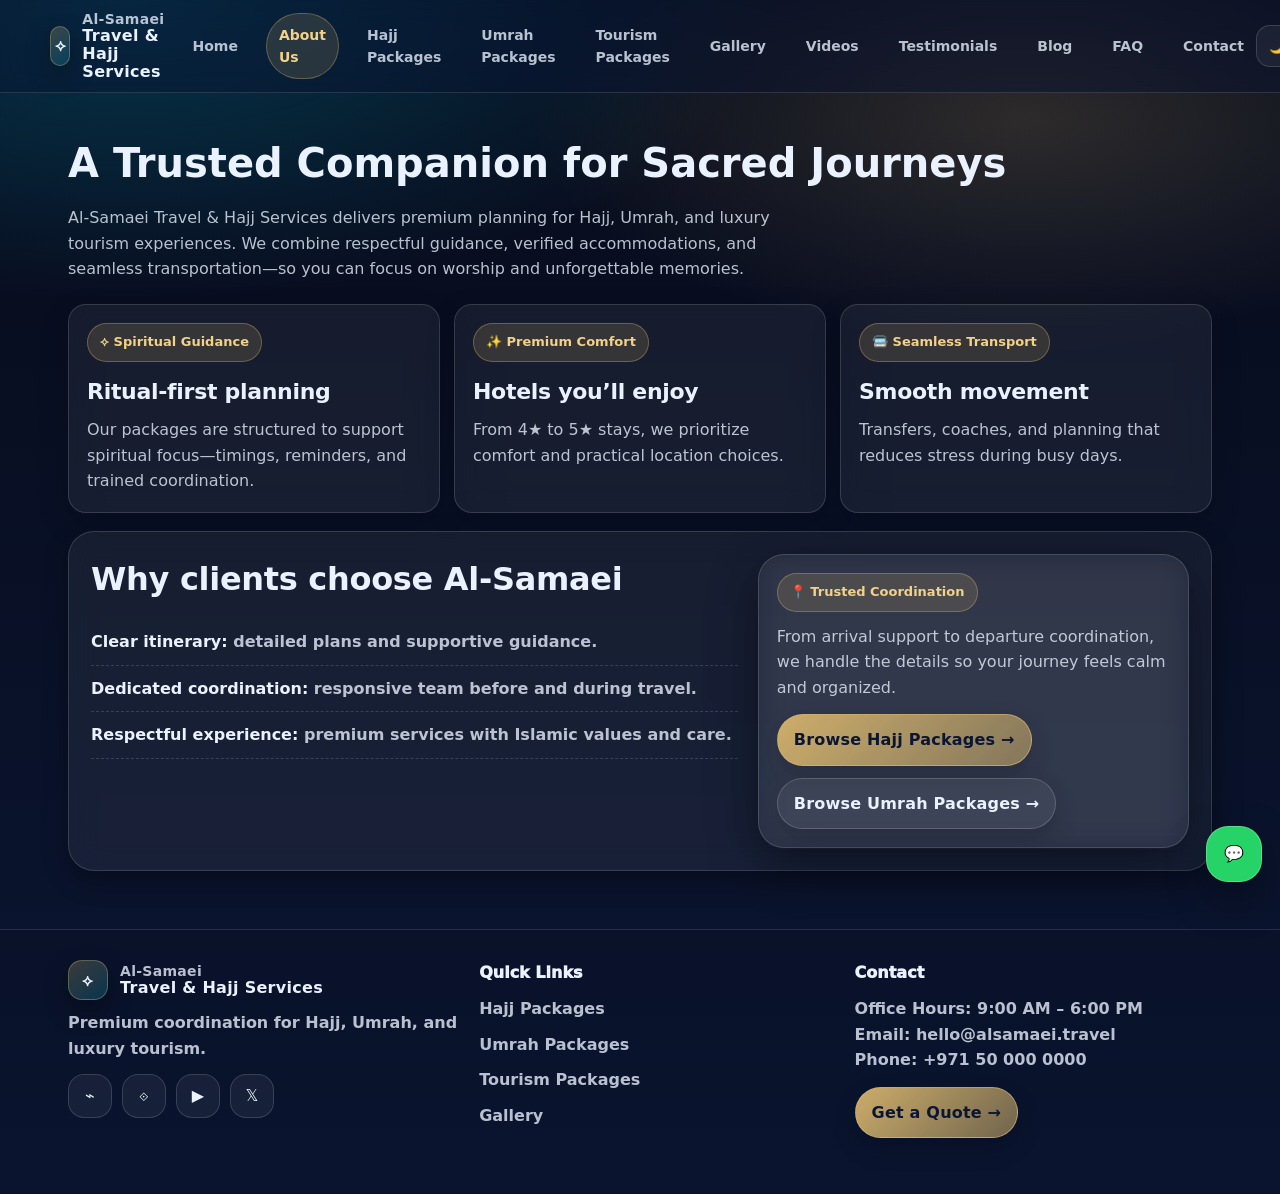
<file: about.html>
<!DOCTYPE html>
<html lang="en">
<head>
  <meta charset="UTF-8">
  <meta name="viewport" content="width=device-width, initial-scale=1.0">
  <title>About Us | Al-Samaei Travel & Hajj Services</title>
  <meta name="description" content="Learn about Al-Samaei Travel & Hajj Services—trusted coordination for Hajj, Umrah, and premium tourism." />
  <link rel="stylesheet" href="style.css">
</head>
<body>
  <div id="loading" aria-label="Loading">
    <div>
      <div class="spinner" aria-hidden="true"></div>
      <div class="loading-text">Preparing Your Experience…</div>
    </div>
  </div>

  <header class="topbar">
    <div class="container nav-inner">
      <a class="brand" href="index.html" aria-label="Al-Samaei Travel & Hajj Services">
        <span class="mark" aria-hidden="true">⟡</span>
        <span class="name">
          <span>Al-Samaei</span>
          <span>Travel & Hajj Services</span>
        </span>
      </a>

      <nav class="nav-links" aria-label="Primary">
        <a href="index.html">Home</a>
        <a href="about.html">About Us</a>
        <a href="hajj.html">Hajj Packages</a>
        <a href="umrah.html">Umrah Packages</a>
        <a href="tourism.html">Tourism Packages</a>
        <a href="gallery.html">Gallery</a>
        <a href="videos.html">Videos</a>
        <a href="testimonials.html">Testimonials</a>
        <a href="blog.html">Blog</a>
        <a href="faq.html">FAQ</a>
        <a href="contact.html">Contact</a>
      </nav>

      <div class="nav-actions">
        <button class="icon-btn" id="themeToggle" type="button" aria-label="Toggle dark/light">🌙</button>
        <button class="icon-btn hamburger" id="mobileToggle" type="button" aria-label="Open menu" aria-expanded="false">☰</button>
      </div>
    </div>

    <div class="container mobile-panel" id="mobilePanel">
      <a href="index.html">Home</a>
      <a href="about.html">About Us</a>
      <a href="hajj.html">Hajj Packages</a>
      <a href="umrah.html">Umrah Packages</a>
      <a href="tourism.html">Tourism Packages</a>
      <a href="gallery.html">Gallery</a>
      <a href="videos.html">Videos</a>
      <a href="testimonials.html">Testimonials</a>
      <a href="blog.html">Blog</a>
      <a href="faq.html">FAQ</a>
      <a href="contact.html">Contact</a>
    </div>
  </header>

  <main>
    <section class="section" style="padding-top:38px">
      <div class="container">
        <div class="reveal">
          <h1 style="margin:0 0 10px; font-size:40px">A Trusted Companion for Sacred Journeys</h1>
          <p class="sub" style="margin:0 0 22px">
            Al-Samaei Travel & Hajj Services delivers premium planning for Hajj, Umrah, and luxury tourism experiences. We combine respectful guidance, verified accommodations, and seamless transportation—so you can focus on worship and unforgettable memories.
          </p>
        </div>

        <div class="cards" style="margin-top:18px">
          <div class="panel card" style="grid-column: span 4; padding:18px" >
            <div class="badge">⟡ Spiritual Guidance</div>
            <h2 style="font-size:22px; margin:12px 0 8px">Ritual-first planning</h2>
            <p class="sub" style="margin:0">Our packages are structured to support spiritual focus—timings, reminders, and trained coordination.</p>
          </div>
          <div class="panel card" style="grid-column: span 4; padding:18px" >
            <div class="badge">✨ Premium Comfort</div>
            <h2 style="font-size:22px; margin:12px 0 8px">Hotels you’ll enjoy</h2>
            <p class="sub" style="margin:0">From 4★ to 5★ stays, we prioritize comfort and practical location choices.</p>
          </div>
          <div class="panel card" style="grid-column: span 4; padding:18px" >
            <div class="badge">🚍 Seamless Transport</div>
            <h2 style="font-size:22px; margin:12px 0 8px">Smooth movement</h2>
            <p class="sub" style="margin:0">Transfers, coaches, and planning that reduces stress during busy days.</p>
          </div>
        </div>

        <div class="panel" style="padding:22px; margin-top:18px" >
          <div class="hero-grid" style="align-items:flex-start; gap:20px">
            <div>
              <h2 class="reveal" style="margin-top:0">Why clients choose Al-Samaei</h2>
              <ul class="bullets">
                <li><b>Clear itinerary:</b> detailed plans and supportive guidance.</li>
                <li><b>Dedicated coordination:</b> responsive team before and during travel.</li>
                <li><b>Respectful experience:</b> premium services with Islamic values and care.</li>
              </ul>
            </div>
            <div class="reveal">
              <div class="hero-card" style="padding:18px">
                <div style="display:flex; gap:12px; align-items:center">
                  <div class="badge">📍 Trusted Coordination</div>
                </div>
                <p class="sub" style="margin:12px 0 0">
                  From arrival support to departure coordination, we handle the details so your journey feels calm and organized.
                </p>
                <div style="display:flex; gap:12px; flex-wrap:wrap; margin-top:14px">
                  <a class="btn primary" href="hajj.html">Browse Hajj Packages →</a>
                  <a class="btn" href="umrah.html">Browse Umrah Packages →</a>
                </div>
              </div>
            </div>
          </div>
        </div>

      </div>
    </section>
  </main>

  <footer class="footer">
    <div class="container footer-grid">
      <div>
        <div class="brand" style="margin-bottom:10px">
          <span class="mark" aria-hidden="true">⟡</span>
          <span class="name">
            <span>Al-Samaei</span>
            <span>Travel & Hajj Services</span>
          </span>
        </div>
        <div class="small">Premium coordination for Hajj, Umrah, and luxury tourism.</div>
        <div class="social soc" style="margin-top:12px">
          <a href="#" aria-label="Instagram">⌁</a>
          <a href="#" aria-label="Facebook">⟐</a>
          <a href="#" aria-label="YouTube">▶</a>
          <a href="#" aria-label="X">𝕏</a>
        </div>
      </div>
      <div>
        <div style="font-weight:950">Quick Links</div>
        <div class="small" style="margin-top:10px; display:flex; flex-direction:column; gap:10px">
          <a href="hajj.html">Hajj Packages</a>
          <a href="umrah.html">Umrah Packages</a>
          <a href="tourism.html">Tourism Packages</a>
          <a href="gallery.html">Gallery</a>
        </div>
      </div>
      <div>
        <div style="font-weight:950">Contact</div>
        <div class="small" style="margin-top:10px">
          Office Hours: 9:00 AM – 6:00 PM
          <br>Email: hello@alsamaei.travel
          <br>Phone: +971 50 000 0000
        </div>
        <div style="margin-top:14px">
          <a class="btn primary" href="contact.html">Get a Quote →</a>
        </div>
      </div>
    </div>
  </footer>

  <div id="toTop"><button type="button" aria-label="Back to top">↑</button></div>
  <div class="whatsapp" aria-hidden="false">
    <a href="https://wa.me/971500000000" target="_blank" rel="noopener" aria-label="WhatsApp">💬</a>
  </div>
  <div id="toast" class="toast" role="status" aria-live="polite"></div>

  <script src="script.js"></script>
</body>
</html>
</file>
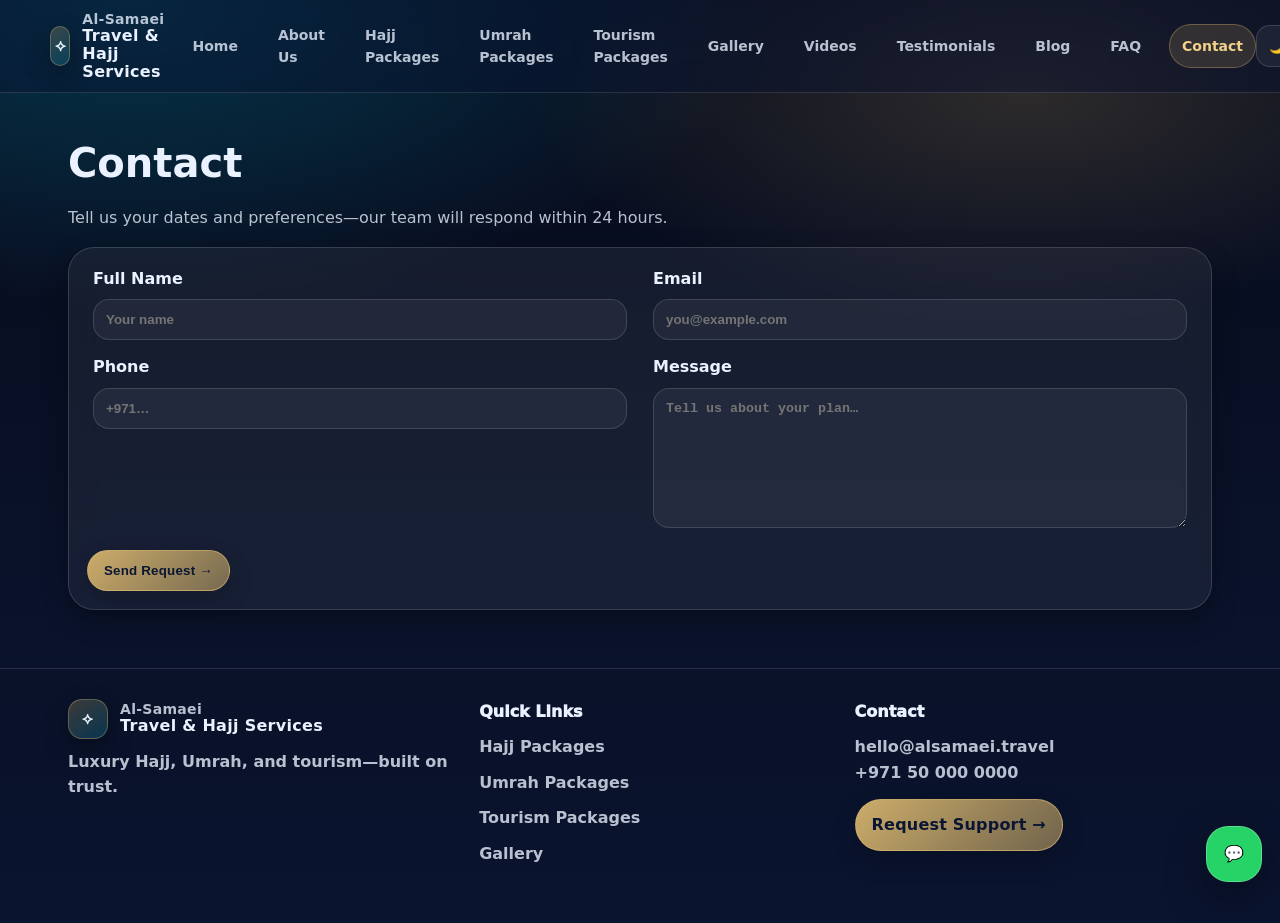
<file: contact.html>
<!DOCTYPE html>
<html lang="en">
<head>
  <meta charset="UTF-8">
  <meta name="viewport" content="width=device-width, initial-scale=1.0">
  <title>Contact | Al-Samaei Travel & Hajj Services</title>
  <meta name="description" content="Contact Al-Samaei Travel & Hajj Services for Hajj, Umrah, and luxury tourism coordination." />
  <link rel="stylesheet" href="style.css">
</head>
<body>
  <div id="loading" aria-label="Loading">
    <div>
      <div class="spinner" aria-hidden="true"></div>
      <div class="loading-text">Preparing Your Experience…</div>
    </div>
  </div>

  <header class="topbar">
    <div class="container nav-inner">
      <a class="brand" href="index.html">
        <span class="mark" aria-hidden="true">⟡</span>
        <span class="name">
          <span>Al-Samaei</span>
          <span>Travel & Hajj Services</span>
        </span>
      </a>

      <nav class="nav-links">
        <a href="index.html">Home</a>
        <a href="about.html">About Us</a>
        <a href="hajj.html">Hajj Packages</a>
        <a href="umrah.html">Umrah Packages</a>
        <a href="tourism.html">Tourism Packages</a>
        <a href="gallery.html">Gallery</a>
        <a href="videos.html">Videos</a>
        <a href="testimonials.html">Testimonials</a>
        <a href="blog.html">Blog</a>
        <a href="faq.html">FAQ</a>
        <a href="contact.html">Contact</a>
      </nav>

      <div class="nav-actions">
        <button class="icon-btn" id="themeToggle" type="button" aria-label="Toggle dark/light">🌙</button>
        <button class="icon-btn hamburger" id="mobileToggle" type="button" aria-label="Open menu" aria-expanded="false">☰</button>
      </div>
    </div>

    <div class="container mobile-panel" id="mobilePanel">
      <a href="index.html">Home</a>
      <a href="about.html">About Us</a>
      <a href="hajj.html">Hajj Packages</a>
      <a href="umrah.html">Umrah Packages</a>
      <a href="tourism.html">Tourism Packages</a>
      <a href="gallery.html">Gallery</a>
      <a href="videos.html">Videos</a>
      <a href="testimonials.html">Testimonials</a>
      <a href="blog.html">Blog</a>
      <a href="faq.html">FAQ</a>
      <a href="contact.html">Contact</a>
    </div>
  </header>

  <main>
    <section class="section" style="padding-top:38px">
      <div class="container">
        <div class="reveal">
          <h1 style="margin:0 0 10px; font-size:40px">Contact</h1>
          <p class="sub" style="margin:0">Tell us your dates and preferences—our team will respond within 24 hours.</p>
        </div>

        <div class="panel" style="padding:18px; margin-top:16px">
          <form id="contactForm" novalidate>
            <div class="form-grid">
              <div class="fieldWrap" style="padding:0 6px">
                <label for="contactName">Full Name</label>
                <input id="contactName" name="name" type="text" placeholder="Your name" />
                <div class="error"></div>
              </div>

              <div class="fieldWrap" style="padding:0 6px">
                <label for="contactEmail">Email</label>
                <input id="contactEmail" name="email" type="email" placeholder="you@example.com" />
                <div class="error"></div>
              </div>

              <div class="fieldWrap" style="padding:0 6px">
                <label for="contactPhone">Phone</label>
                <input id="contactPhone" name="phone" type="tel" placeholder="+971…" />
                <div class="error"></div>
              </div>

              <div class="fieldWrap" style="padding:0 6px">
                <label for="contactMessage">Message</label>
                <textarea id="contactMessage" name="message" placeholder="Tell us about your plan…"></textarea>
                <div class="error"></div>
              </div>
            </div>

            <div style="margin-top:14px; display:flex; gap:12px; flex-wrap:wrap; align-items:center">
              <button class="btn primary" type="submit">Send Request →</button>
              <div id="contactStatus" style="color:var(--muted); font-weight:800"></div>
            </div>
          </form>
        </div>
      </div>
    </section>
  </main>

  <footer class="footer">
    <div class="container footer-grid">
      <div>
        <div class="brand" style="margin-bottom:10px">
          <span class="mark" aria-hidden="true">⟡</span>
          <span class="name">
            <span>Al-Samaei</span>
            <span>Travel & Hajj Services</span>
          </span>
        </div>
        <div class="small">Luxury Hajj, Umrah, and tourism—built on trust.</div>
      </div>
      <div>
        <div style="font-weight:950">Quick Links</div>
        <div class="small" style="margin-top:10px; display:flex; flex-direction:column; gap:10px">
          <a href="hajj.html">Hajj Packages</a>
          <a href="umrah.html">Umrah Packages</a>
          <a href="tourism.html">Tourism Packages</a>
          <a href="gallery.html">Gallery</a>
        </div>
      </div>
      <div>
        <div style="font-weight:950">Contact</div>
        <div class="small" style="margin-top:10px">
          hello@alsamaei.travel
          <br>+971 50 000 0000
        </div>
        <div style="margin-top:14px">
          <a class="btn primary" href="contact.html">Request Support →</a>
        </div>
      </div>
    </div>
  </footer>

  <div id="toTop"><button type="button" aria-label="Back to top">↑</button></div>
  <div class="whatsapp" aria-hidden="false">
    <a href="https://wa.me/971500000000" target="_blank" rel="noopener" aria-label="WhatsApp">💬</a>
  </div>
  <div id="toast" class="toast" role="status" aria-live="polite"></div>

  <script src="script.js"></script>
</body>
</html>
</file>
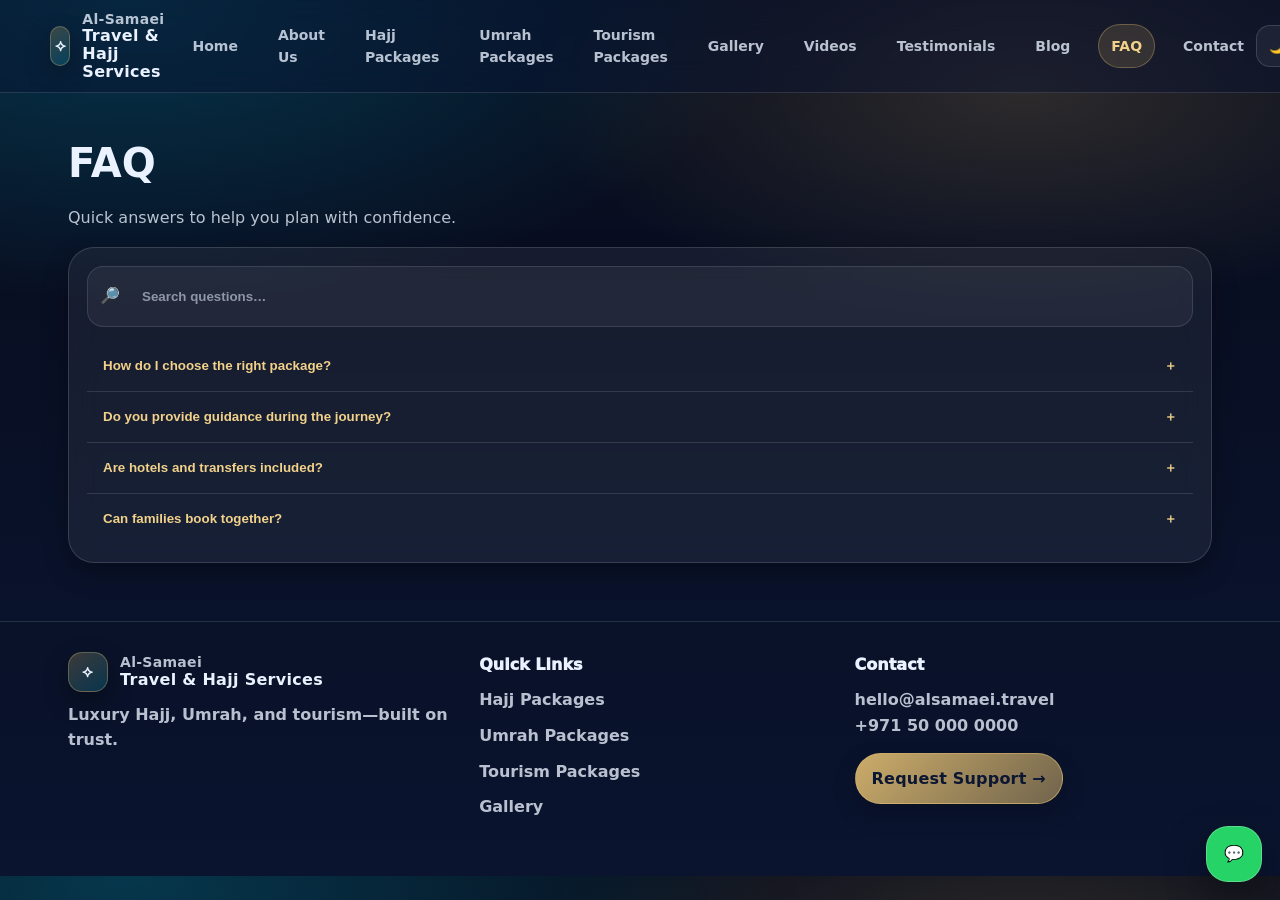
<file: faq.html>
<!DOCTYPE html>
<html lang="en">
<head>
  <meta charset="UTF-8">
  <meta name="viewport" content="width=device-width, initial-scale=1.0">
  <title>FAQ | Al-Samaei Travel & Hajj Services</title>
  <meta name="description" content="Frequently asked questions about Hajj, Umrah, tourism packages, and coordination." />
  <link rel="stylesheet" href="style.css">
</head>
<body>
  <div id="loading" aria-label="Loading">
    <div>
      <div class="spinner" aria-hidden="true"></div>
      <div class="loading-text">Preparing Your Experience…</div>
    </div>
  </div>

  <header class="topbar">
    <div class="container nav-inner">
      <a class="brand" href="index.html">
        <span class="mark" aria-hidden="true">⟡</span>
        <span class="name">
          <span>Al-Samaei</span>
          <span>Travel & Hajj Services</span>
        </span>
      </a>

      <nav class="nav-links">
        <a href="index.html">Home</a>
        <a href="about.html">About Us</a>
        <a href="hajj.html">Hajj Packages</a>
        <a href="umrah.html">Umrah Packages</a>
        <a href="tourism.html">Tourism Packages</a>
        <a href="gallery.html">Gallery</a>
        <a href="videos.html">Videos</a>
        <a href="testimonials.html">Testimonials</a>
        <a href="blog.html">Blog</a>
        <a href="faq.html">FAQ</a>
        <a href="contact.html">Contact</a>
      </nav>

      <div class="nav-actions">
        <button class="icon-btn" id="themeToggle" type="button" aria-label="Toggle dark/light">🌙</button>
        <button class="icon-btn hamburger" id="mobileToggle" type="button" aria-label="Open menu" aria-expanded="false">☰</button>
      </div>
    </div>

    <div class="container mobile-panel" id="mobilePanel">
      <a href="index.html">Home</a>
      <a href="about.html">About Us</a>
      <a href="hajj.html">Hajj Packages</a>
      <a href="umrah.html">Umrah Packages</a>
      <a href="tourism.html">Tourism Packages</a>
      <a href="gallery.html">Gallery</a>
      <a href="videos.html">Videos</a>
      <a href="testimonials.html">Testimonials</a>
      <a href="blog.html">Blog</a>
      <a href="faq.html">FAQ</a>
      <a href="contact.html">Contact</a>
    </div>
  </header>

  <main>
    <section class="section" style="padding-top:38px">
      <div class="container">
        <div class="reveal">
          <h1 style="margin:0 0 10px; font-size:40px">FAQ</h1>
          <p class="sub" style="margin:0">Quick answers to help you plan with confidence.</p>
        </div>

        <div class="panel" style="padding:18px; margin-top:16px">
          <div class="field" style="min-width:260px; margin-bottom:14px">
            <span aria-hidden="true">🔎</span>
            <input id="faqSearch" type="text" placeholder="Search questions…" aria-label="Search FAQ" />
          </div>

          <div class="accordion" style="margin-top:10px">
            <div class="qa">
              <button class="qbtn" type="button"><span>How do I choose the right package?</span><span>＋</span></button>
              <div class="ans" style="display:none">Use the filters on the Hajj/Umrah/Tourism pages, then contact us for tailored recommendations.</div>
            </div>
            <div class="qa">
              <button class="qbtn" type="button"><span>Do you provide guidance during the journey?</span><span>＋</span></button>
              <div class="ans" style="display:none">Yes. Our coordination focuses on spiritual flow support, schedules, reminders, and practical assistance.</div>
            </div>
            <div class="qa">
              <button class="qbtn" type="button"><span>Are hotels and transfers included?</span><span>＋</span></button>
              <div class="ans" style="display:none">Most packages include selected hotel comfort and coordinated transportation. Details are shown inside each package.</div>
            </div>
            <div class="qa">
              <button class="qbtn" type="button"><span>Can families book together?</span><span>＋</span></button>
              <div class="ans" style="display:none">Yes. Group sizes are supported across packages. Contact us with your family preferences and dates.</div>
            </div>
          </div>
        </div>
      </div>
    </section>
  </main>

  <footer class="footer">
    <div class="container footer-grid">
      <div>
        <div class="brand" style="margin-bottom:10px">
          <span class="mark" aria-hidden="true">⟡</span>
          <span class="name">
            <span>Al-Samaei</span>
            <span>Travel & Hajj Services</span>
          </span>
        </div>
        <div class="small">Luxury Hajj, Umrah, and tourism—built on trust.</div>
      </div>
      <div>
        <div style="font-weight:950">Quick Links</div>
        <div class="small" style="margin-top:10px; display:flex; flex-direction:column; gap:10px">
          <a href="hajj.html">Hajj Packages</a>
          <a href="umrah.html">Umrah Packages</a>
          <a href="tourism.html">Tourism Packages</a>
          <a href="gallery.html">Gallery</a>
        </div>
      </div>
      <div>
        <div style="font-weight:950">Contact</div>
        <div class="small" style="margin-top:10px">
          hello@alsamaei.travel
          <br>+971 50 000 0000
        </div>
        <div style="margin-top:14px">
          <a class="btn primary" href="contact.html">Request Support →</a>
        </div>
      </div>
    </div>
  </footer>

  <div id="toTop"><button type="button" aria-label="Back to top">↑</button></div>
  <div class="whatsapp" aria-hidden="false">
    <a href="https://wa.me/971500000000" target="_blank" rel="noopener" aria-label="WhatsApp">💬</a>
  </div>
  <div id="toast" class="toast" role="status" aria-live="polite"></div>

  <script src="script.js"></script>
</body>
</html>
</file>
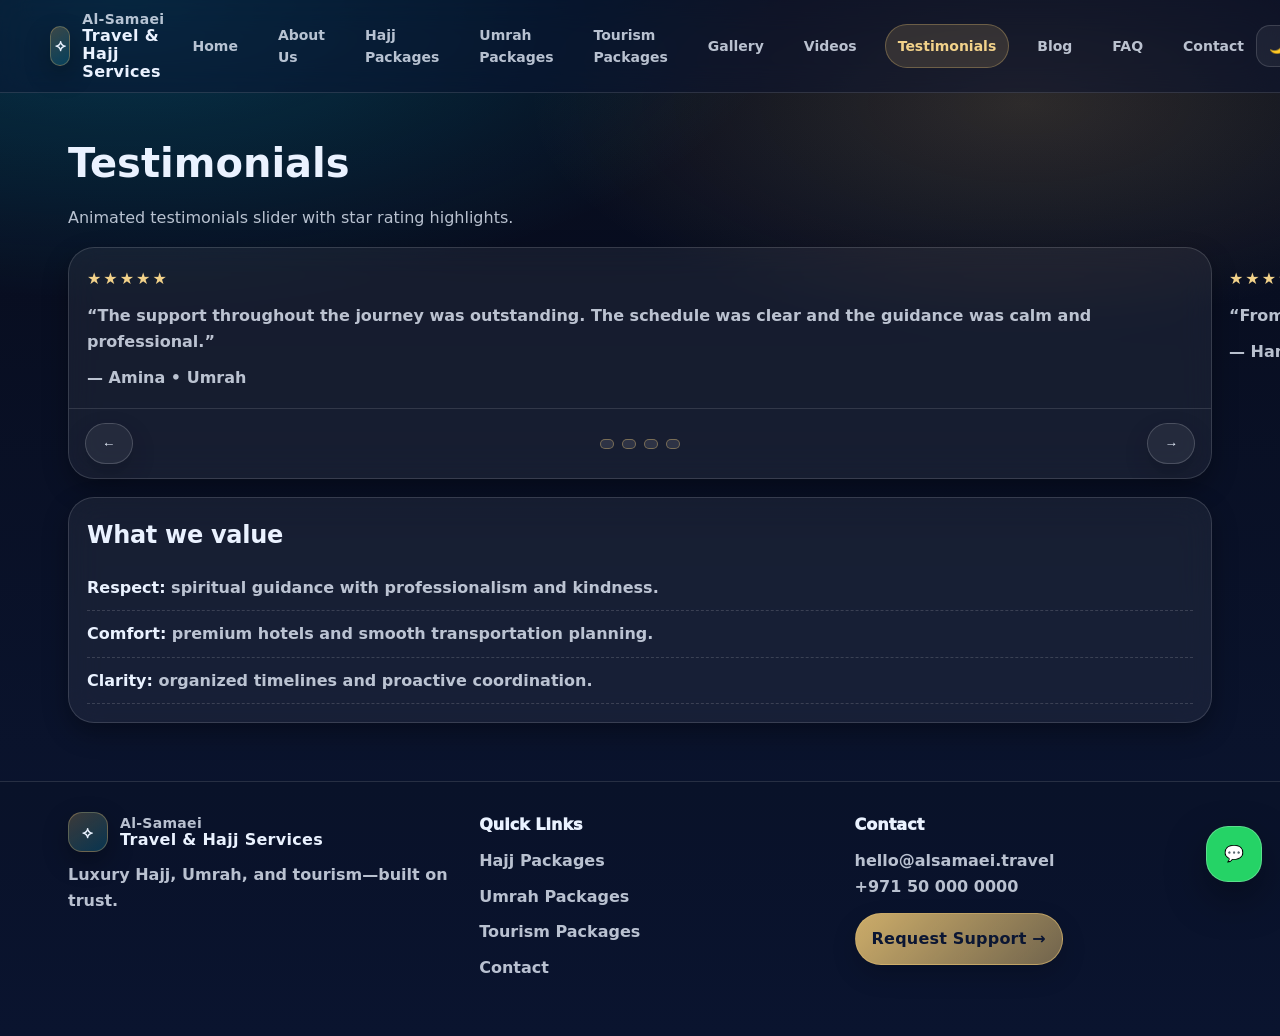
<file: testimonials.html>
<!DOCTYPE html>
<html lang="en">
<head>
  <meta charset="UTF-8">
  <meta name="viewport" content="width=device-width, initial-scale=1.0">
  <title>Testimonials | Al-Samaei Travel & Hajj Services</title>
  <meta name="description" content="Read customer testimonials for our Hajj, Umrah, and luxury tourism services." />
  <link rel="stylesheet" href="style.css">
</head>
<body>
  <div id="loading" aria-label="Loading">
    <div>
      <div class="spinner" aria-hidden="true"></div>
      <div class="loading-text">Preparing Your Experience…</div>
    </div>
  </div>

  <header class="topbar">
    <div class="container nav-inner">
      <a class="brand" href="index.html">
        <span class="mark" aria-hidden="true">⟡</span>
        <span class="name">
          <span>Al-Samaei</span>
          <span>Travel & Hajj Services</span>
        </span>
      </a>

      <nav class="nav-links">
        <a href="index.html">Home</a>
        <a href="about.html">About Us</a>
        <a href="hajj.html">Hajj Packages</a>
        <a href="umrah.html">Umrah Packages</a>
        <a href="tourism.html">Tourism Packages</a>
        <a href="gallery.html">Gallery</a>
        <a href="videos.html">Videos</a>
        <a href="testimonials.html">Testimonials</a>
        <a href="blog.html">Blog</a>
        <a href="faq.html">FAQ</a>
        <a href="contact.html">Contact</a>
      </nav>

      <div class="nav-actions">
        <button class="icon-btn" id="themeToggle" type="button" aria-label="Toggle dark/light">🌙</button>
        <button class="icon-btn hamburger" id="mobileToggle" type="button" aria-label="Open menu" aria-expanded="false">☰</button>
      </div>
    </div>

    <div class="container mobile-panel" id="mobilePanel">
      <a href="index.html">Home</a>
      <a href="about.html">About Us</a>
      <a href="hajj.html">Hajj Packages</a>
      <a href="umrah.html">Umrah Packages</a>
      <a href="tourism.html">Tourism Packages</a>
      <a href="gallery.html">Gallery</a>
      <a href="videos.html">Videos</a>
      <a href="testimonials.html">Testimonials</a>
      <a href="blog.html">Blog</a>
      <a href="faq.html">FAQ</a>
      <a href="contact.html">Contact</a>
    </div>
  </header>

  <main>
    <section class="section" style="padding-top:38px">
      <div class="container">
        <div class="reveal">
          <h1 style="margin:0 0 10px; font-size:40px">Testimonials</h1>
          <p class="sub" style="margin:0">Animated testimonials slider with star rating highlights.</p>
        </div>

        <div id="testimonialSlider" class="panel" style="margin-top:16px; padding:0">
          <div class="slide-track" id="testimonialTrack">
            <div class="slide">
              <div class="tcard">
                <div class="stars">★★★★★</div>
                <div class="quote">“The support throughout the journey was outstanding. The schedule was clear and the guidance was calm and professional.”</div>
                <div style="margin-top:10px; color:var(--muted); font-weight:850">— Amina • Umrah</div>
              </div>
            </div>
            <div class="slide">
              <div class="tcard">
                <div class="stars">★★★★★</div>
                <div class="quote">“From transportation to hotel comfort—everything felt organized. I felt at ease during every step.”</div>
                <div style="margin-top:10px; color:var(--muted); font-weight:850">— Hamad • Hajj</div>
              </div>
            </div>
            <div class="slide">
              <div class="tcard">
                <div class="stars">★★★★☆</div>
                <div class="quote">“Luxury tourism planning with great timing. Guides were knowledgeable, and the itinerary was well-paced.”</div>
                <div style="margin-top:10px; color:var(--muted); font-weight:850">— Noor • Tourism</div>
              </div>
            </div>
            <div class="slide">
              <div class="tcard">
                <div class="stars">★★★★★</div>
                <div class="quote">“Excellent communication and respectful guidance. The details made the experience truly memorable.”</div>
                <div style="margin-top:10px; color:var(--muted); font-weight:850">— Saif • Umrah</div>
              </div>
            </div>
          </div>

          <div style="display:flex; justify-content:space-between; gap:12px; padding:14px 16px; border-top:1px solid rgba(255,255,255,.12)">
            <button class="btn" type="button" id="testimonialPrev">←</button>
            <div style="display:flex; gap:8px; align-items:center">
              <button class="dot" aria-label="Testimonial 1" style="width:10px; height:10px; border-radius:999px; border:1px solid rgba(215,181,109,.45); background:rgba(255,255,255,.10)" data-dot="0"></button>
              <button class="dot" aria-label="Testimonial 2" style="width:10px; height:10px; border-radius:999px; border:1px solid rgba(215,181,109,.45); background:rgba(255,255,255,.10)" data-dot="1"></button>
              <button class="dot" aria-label="Testimonial 3" style="width:10px; height:10px; border-radius:999px; border:1px solid rgba(215,181,109,.45); background:rgba(255,255,255,.10)" data-dot="2"></button>
              <button class="dot" aria-label="Testimonial 4" style="width:10px; height:10px; border-radius:999px; border:1px solid rgba(215,181,109,.45); background:rgba(255,255,255,.10)" data-dot="3"></button>
            </div>
            <button class="btn" type="button" id="testimonialNext">→</button>
          </div>
        </div>

        <div class="panel reveal" style="margin-top:18px; padding:18px">
          <h2 style="margin:0 0 10px; font-size:24px">What we value</h2>
          <ul class="bullets" style="margin:0">
            <li><b>Respect:</b> spiritual guidance with professionalism and kindness.</li>
            <li><b>Comfort:</b> premium hotels and smooth transportation planning.</li>
            <li><b>Clarity:</b> organized timelines and proactive coordination.</li>
          </ul>
        </div>
      </div>
    </section>
  </main>

  <footer class="footer">
    <div class="container footer-grid">
      <div>
        <div class="brand" style="margin-bottom:10px">
          <span class="mark" aria-hidden="true">⟡</span>
          <span class="name">
            <span>Al-Samaei</span>
            <span>Travel & Hajj Services</span>
          </span>
        </div>
        <div class="small">Luxury Hajj, Umrah, and tourism—built on trust.</div>
      </div>
      <div>
        <div style="font-weight:950">Quick Links</div>
        <div class="small" style="margin-top:10px; display:flex; flex-direction:column; gap:10px">
          <a href="hajj.html">Hajj Packages</a>
          <a href="umrah.html">Umrah Packages</a>
          <a href="tourism.html">Tourism Packages</a>
          <a href="contact.html">Contact</a>
        </div>
      </div>
      <div>
        <div style="font-weight:950">Contact</div>
        <div class="small" style="margin-top:10px">
          hello@alsamaei.travel
          <br>+971 50 000 0000
        </div>
        <div style="margin-top:14px">
          <a class="btn primary" href="contact.html">Request Support →</a>
        </div>
      </div>
    </div>
  </footer>

  <div id="toTop"><button type="button" aria-label="Back to top">↑</button></div>
  <div class="whatsapp" aria-hidden="false">
    <a href="https://wa.me/971500000000" target="_blank" rel="noopener" aria-label="WhatsApp">💬</a>
  </div>
  <div id="toast" class="toast" role="status" aria-live="polite"></div>

  <script src="script.js"></script>
</body>
</html>
</file>
<file: style.css>
:root{
  --bg0:#070b1a;
  --bg1:#0b1633;
  --card:rgba(255,255,255,.08);
  --card2:rgba(255,255,255,.12);
  --stroke:rgba(255,255,255,.18);
  --text:#eaf2ff;
  --muted:rgba(234,242,255,.78);
  --muted2:rgba(234,242,255,.62);
  --gold:#d7b56d;
  --gold2:#f2d28a;
  --blue:#0b5bd3;
  --cyan:#00d3ff;
  --shadow:0 16px 50px rgba(0,0,0,.45);
  --shadow2:0 10px 26px rgba(0,0,0,.32);
  --radius:18px;
  --radius2:26px;
  --max:1180px;
  --ring: 0 0 0 6px rgba(215,181,109,.20);
}

:root[data-theme="light"]{
  --bg0:#f7fbff;
  --bg1:#eaf1ff;
  --card:rgba(10,24,70,.06);
  --card2:rgba(10,24,70,.09);
  --stroke:rgba(10,24,70,.16);
  --text:#08122c;
  --muted:rgba(8,18,44,.78);
  --muted2:rgba(8,18,44,.62);
  --shadow:0 16px 50px rgba(7,11,26,.18);
  --shadow2:0 10px 26px rgba(7,11,26,.14);
}

*{box-sizing:border-box}
html{scroll-behavior:smooth}
body{
  margin:0;
  font-family: ui-sans-serif, system-ui, -apple-system, Segoe UI, Roboto, Helvetica, Arial, "Apple Color Emoji","Segoe UI Emoji";
  background: radial-gradient(1100px 500px at 10% 0%, rgba(0,211,255,.22), transparent 60%),
              radial-gradient(900px 400px at 80% 10%, rgba(215,181,109,.18), transparent 55%),
              linear-gradient(180deg, var(--bg0), var(--bg1));
  color:var(--text);
  line-height:1.6;
}

a{color:inherit; text-decoration:none}
img{max-width:100%; display:block}

.container{max-width:var(--max); margin:0 auto; padding:0 18px}

/* Loading overlay */
#loading{
  position:fixed; inset:0; z-index:9999;
  background: linear-gradient(180deg, rgba(7,11,26,.95), rgba(11,22,51,.95));
  display:flex; align-items:center; justify-content:center;
}
#loading .spinner{
  width:66px; height:66px; border-radius:50%;
  border:2px solid rgba(215,181,109,.25);
  border-top-color: var(--gold);
  animation: spin 1s linear infinite;
}
#loading .loading-text{
  margin-top:14px; text-align:center;
  color:var(--muted);
  letter-spacing:.4px;
  font-weight:600;
}
@keyframes spin{to{transform:rotate(360deg)}}

/* Utilities */
.hidden{display:none}

.badge{
  display:inline-flex; align-items:center; gap:8px;
  padding:8px 12px;
  border-radius:999px;
  background: rgba(215,181,109,.16);
  border:1px solid rgba(215,181,109,.35);
  color:var(--gold2);
  font-weight:700;
  font-size:13px;
}

.btn{
  display:inline-flex; align-items:center; justify-content:center; gap:10px;
  padding:12px 16px;
  border-radius:999px;
  border:1px solid var(--stroke);
  background: rgba(255,255,255,.06);
  color:var(--text);
  font-weight:800;
  letter-spacing:.2px;
  box-shadow: 0 10px 24px rgba(0,0,0,.18);
  transition: transform .2s ease, background .2s ease, border-color .2s ease;
  cursor:pointer;
}
.btn:hover{transform: translateY(-2px); background: rgba(255,255,255,.09); border-color: rgba(215,181,109,.45)}
.btn:focus-visible{outline:none; box-shadow: var(--ring), 0 10px 24px rgba(0,0,0,.18)}
.btn.primary{
  background: linear-gradient(135deg, rgba(215,181,109,.95), rgba(215,181,109,.50));
  border-color: rgba(215,181,109,.65);
  color:#0b1633;
}
.btn.ghost{background: rgba(255,255,255,.04)}

/* Reveal */
.reveal{opacity:0; transform: translateY(22px); transition: opacity .7s ease, transform .7s ease}
.reveal.is-visible{opacity:1; transform: translateY(0)}

/* Top navigation */
.topbar{
  position:sticky; top:0; z-index:1000;
  backdrop-filter: blur(16px);
  background: rgba(10,18,50,.45);
  border-bottom:1px solid rgba(255,255,255,.12);
}
:root[data-theme="light"] .topbar{background: rgba(255,255,255,.55); border-bottom:1px solid rgba(10,24,70,.14)}

.nav-inner{
  display:flex; align-items:center; justify-content:space-between;
  padding:12px 0;
}

.brand{
  display:flex; align-items:center; gap:12px;
  font-weight:900; letter-spacing:.3px;
}
.brand .mark{
  width:40px; height:40px; border-radius:14px;
  background: linear-gradient(145deg, rgba(215,181,109,.25), rgba(0,211,255,.18));
  border:1px solid rgba(215,181,109,.35);
  display:flex; align-items:center; justify-content:center;
  box-shadow: var(--shadow2);
}
.brand .name{display:flex; flex-direction:column; line-height:1.1}
.brand .name span:nth-child(1){font-size:14px; color:var(--muted)}
.brand .name span:nth-child(2){font-size:16px}

.nav-links{display:flex; align-items:center; gap:16px}
.nav-links a{
  padding:10px 12px; border-radius:999px;
  color:var(--muted);
  font-weight:800; font-size:14px;
  transition: background .2s ease, color .2s ease, transform .2s ease;
}
.nav-links a:hover{background: rgba(255,255,255,.06); color:var(--text); transform: translateY(-1px)}
.nav-links a.active{background: rgba(215,181,109,.16); border:1px solid rgba(215,181,109,.35); color:var(--gold2)}

.nav-actions{display:flex; align-items:center; gap:10px}

.icon-btn{
  width:42px; height:42px; border-radius:14px;
  display:flex; align-items:center; justify-content:center;
  border:1px solid rgba(255,255,255,.14);
  background: rgba(255,255,255,.06);
  color:var(--text);
  cursor:pointer;
  transition: transform .2s ease, border-color .2s ease, background .2s ease;
}
.icon-btn:hover{transform: translateY(-2px); background: rgba(255,255,255,.09); border-color: rgba(215,181,109,.45)}

.hamburger{display:none}

/* Mobile menu */
.mobile-panel{
  display:none;
  padding: 0 0 14px;
}
.mobile-panel a{
  display:block;
  padding:12px 14px;
  border-radius:14px;
  margin-top:10px;
  background: rgba(255,255,255,.05);
  border:1px solid rgba(255,255,255,.10);
  color:var(--muted);
  font-weight:800;
}

@media (max-width: 900px){
  .nav-links{display:none}
  .hamburger{display:flex}
  .mobile-panel{display:block}
}

/* Hero */
.hero{
  min-height: 86vh;
  display:flex; align-items:center;
  padding: 26px 0 48px;
  position:relative;
  overflow:hidden;
}
.hero::before{
  content:"";
  position:absolute; inset:-2px;
  background: radial-gradient(900px 420px at 20% 0%, rgba(0,211,255,.18), transparent 55%),
              radial-gradient(800px 420px at 70% 10%, rgba(215,181,109,.18), transparent 58%),
              linear-gradient(180deg, rgba(7,11,26,.85), rgba(11,22,51,.95));
  z-index:0;
}
.hero video{
  position:absolute; inset:0;
  width:100%; height:100%; object-fit:cover;
  filter: saturate(1.08) contrast(1.05);
  z-index:-1;
  transform: scale(1.02);
}
.hero .hero-content{position:relative; z-index:1; width:100%}

.hero-grid{
  display:grid;
  grid-template-columns: 1.2fr .8fr;
  gap: 22px;
  align-items:center;
}
@media (max-width: 960px){.hero-grid{grid-template-columns:1fr}}

.hero h1{
  margin:12px 0 10px;
  font-size: clamp(34px, 4.2vw, 58px);
  line-height:1.02;
  letter-spacing:-.6px;
}
.hero p{color:var(--muted); font-size:16px; max-width: 58ch}

.glow-text{
  background: linear-gradient(135deg, rgba(215,181,109,1), rgba(0,211,255,1));
  -webkit-background-clip:text; background-clip:text; color:transparent;
  text-shadow: 0 0 30px rgba(215,181,109,.22);
}

/* Animated headline */
.typewrap{display:block; margin-top:10px}
.typewrap .typing{
  display:inline-block;
  border-right: 3px solid rgba(215,181,109,.9);
  padding-right:10px;
  white-space:nowrap;
  overflow:hidden;
  animation: caret 1s step-end infinite;
}
@keyframes caret{50%{border-color: transparent}}

.hero-card{
  background: rgba(255,255,255,.06);
  border: 1px solid rgba(255,255,255,.14);
  border-radius: var(--radius2);
  -webkit-backdrop-filter: blur(16px);
  backdrop-filter: blur(16px);
  box-shadow: var(--shadow);
  padding: 18px;
}


.hero-card .row{display:flex; gap:12px; align-items:flex-start}
.hero-card .metric{
  flex:1;
  padding:12px;
  border-radius: 16px;
  background: rgba(255,255,255,.05);
  border:1px solid rgba(255,255,255,.10);
}
.hero-card .metric .big{font-size:18px; font-weight:950}
.hero-card .metric .small{color:var(--muted); font-size:13px; margin-top:4px}

/* Sections */
.section{padding: 58px 0}
.section h2{font-size: 32px; margin: 0 0 14px; letter-spacing:-.3px}
.section .sub{color:var(--muted); max-width: 70ch; margin: 0 0 22px}

.panel{
  border-radius: var(--radius2);
  background: rgba(255,255,255,.06);
  border: 1px solid rgba(255,255,255,.14);
  backdrop-filter: blur(16px);
  box-shadow: var(--shadow2);
}

/* Cards */
.cards{display:grid; grid-template-columns: repeat(12, 1fr); gap:14px}
.card{
  grid-column: span 4;
  border-radius: var(--radius);
  overflow:hidden;
  background: rgba(255,255,255,.06);
  border:1px solid rgba(255,255,255,.14);
  backdrop-filter: blur(14px);
  box-shadow: 0 12px 30px rgba(0,0,0,.18);
  transition: transform .22s ease, border-color .22s ease, background .22s ease;
}
.card:hover{transform: translateY(-6px); border-color: rgba(215,181,109,.42); background: rgba(255,255,255,.08)}
@media (max-width: 980px){.card{grid-column: span 6}}
@media (max-width: 620px){.card{grid-column: span 12}}

.card .media{height: 190px; position:relative; overflow:hidden}
.card .media img{width:100%; height:100%; object-fit:cover; transform: scale(1.02); filter: saturate(1.06) contrast(1.02)}
.card .media::after{content:""; position:absolute; inset:0; background: linear-gradient(180deg, rgba(7,11,26,.05), rgba(7,11,26,.55))}

.card .body{padding: 14px}
.card h3{margin:0 0 6px; font-size:18px}
.card .meta{display:flex; flex-wrap:wrap; gap:10px; color:var(--muted); font-weight:800; font-size:13px}
.card .price{margin-top:10px; display:flex; align-items:center; justify-content:space-between; gap:12px}
.card .price .amount{font-weight:950; font-size:20px; color:var(--gold2)}
.card .price .tag{font-size:12px; font-weight:900; color:var(--muted)}

.card .actions{padding: 0 14px 14px; display:flex; gap:10px}

/* Search / filters */
.controls{
  display:flex; gap:12px; align-items:center; flex-wrap:wrap;
  padding: 16px;
}
.field{
  flex: 1 1 220px;
  display:flex; gap:10px; align-items:center;
  background: rgba(255,255,255,.05);
  border: 1px solid rgba(255,255,255,.12);
  border-radius: 16px;
  padding: 10px 12px;
}
.field input, .field select{
  width:100%; border:0; outline:0;
  background: transparent; color:var(--text);
  font-weight:800;
}
.field input::placeholder{color: rgba(234,242,255,.55)}
:root[data-theme="light"] .field input::placeholder{color: rgba(8,18,44,.45)}

/* Modal */
.modal-overlay{
  position:fixed; inset:0; z-index:2000;
  background: rgba(0,0,0,.55);
  display:flex; align-items:flex-end; justify-content:center;
  padding: 16px;
}
.modal{
  width:min(980px, 100%);
  border-radius: 26px;
  background: rgba(10,18,50,.65);
  border:1px solid rgba(255,255,255,.18);
  backdrop-filter: blur(16px);
  box-shadow: var(--shadow);
  overflow:hidden;
}
:root[data-theme="light"] .modal{background: rgba(255,255,255,.75)}

.modal-header{
  display:flex; align-items:center; justify-content:space-between; gap:12px;
  padding: 14px 16px;
  border-bottom:1px solid rgba(255,255,255,.12);
}
.modal-header h3{margin:0; font-size:18px}

.modal-content{display:grid; grid-template-columns: 1fr 1fr;}
@media (max-width: 880px){.modal-content{grid-template-columns:1fr}}
.modal-media{min-height: 280px;}
.modal-media img{width:100%; height:100%; object-fit:cover}
.modal-body{padding:16px}

.bullets{margin:10px 0 0; padding:0; list-style:none}
.bullets li{padding:10px 0; border-bottom:1px dashed rgba(255,255,255,.15); color:var(--muted); font-weight:700}
.bullets li b{color:var(--text)}

/* Gallery */
.gallery-grid{display:grid; grid-template-columns: repeat(12, 1fr); gap:12px}
.gimg{
  grid-column: span 4;
  height: 220px;
  overflow:hidden;
  border-radius: var(--radius);
  border: 1px solid rgba(255,255,255,.14);
  background: rgba(255,255,255,.06);
  cursor:pointer;
  transition: transform .22s ease, border-color .22s ease;
}
.gimg:hover{transform: translateY(-6px); border-color: rgba(215,181,109,.42)}
.gimg img{width:100%; height:100%; object-fit:cover; transform: scale(1.03)}
@media (max-width: 980px){.gimg{grid-column: span 6}}
@media (max-width: 620px){.gimg{grid-column: span 12; height: 240px}}

.lightbox{
  position:fixed; inset:0; z-index:2500;
  background: rgba(0,0,0,.72);
  display:flex; align-items:center; justify-content:center;
  padding: 16px;
}
.lightbox .lb-card{
  width:min(1040px,100%);
  border-radius: 26px;
  overflow:hidden;
  border:1px solid rgba(255,255,255,.18);
  background: rgba(10,18,50,.45);
  backdrop-filter: blur(14px);
  box-shadow: var(--shadow);
}
.lb-media{height: 64vh; background:#000}
.lb-media img{width:100%; height:100%; object-fit:contain}
.lb-nav{display:flex; justify-content:space-between; padding:12px 14px; gap:10px; border-top:1px solid rgba(255,255,255,.12)}
.lb-title{color:var(--muted); font-weight:800}

/* Videos */
.video-grid{display:grid; grid-template-columns: repeat(12, 1fr); gap:14px}
.vcard{grid-column: span 4; border-radius: var(--radius); overflow:hidden; border:1px solid rgba(255,255,255,.14); background: rgba(255,255,255,.06)}
@media (max-width: 980px){.vcard{grid-column: span 6}}
@media (max-width: 620px){.vcard{grid-column: span 12}}
.vcard .thumb{height: 180px; position:relative}
.vcard .thumb img{width:100%; height:100%; object-fit:cover}
.vcard .thumb::after{content:""; position:absolute; inset:0; background: linear-gradient(180deg, rgba(0,0,0,.0), rgba(0,0,0,.55))}
.vcard .body{padding: 14px}

/* Testimonials slider */
.slider{position:relative; overflow:hidden}
.slide-track{display:flex; transition: transform .6s ease}
.slide{min-width:100%; padding: 0;}
.tcard{padding: 18px}
.stars{color: var(--gold2); font-weight:900; letter-spacing:2px}
.quote{margin-top:12px; color:var(--muted); font-weight:700}

/* FAQ */
.accordion{border-radius: var(--radius2)}
.qa{border-top:1px solid rgba(255,255,255,.12)}
.qa:first-child{border-top:0}
.qbtn{
  width:100%; text-align:left;
  padding: 16px;
  background: transparent;
  border:0;
  color: var(--text);
  font-weight:900;
  cursor:pointer;
  display:flex; align-items:center; justify-content:space-between; gap:12px;
}
.qbtn span{color:var(--gold2)}
.ans{padding: 0 16px 16px; color:var(--muted); font-weight:700; display:none}
.qa.open .ans{display:block}

/* Blog */
.blog-grid{display:grid; grid-template-columns: repeat(12, 1fr); gap:14px}
.bcard{grid-column: span 4; border-radius: var(--radius); border:1px solid rgba(255,255,255,.14); background: rgba(255,255,255,.06); overflow:hidden}
@media (max-width: 980px){.bcard{grid-column: span 6}}
@media (max-width: 620px){.bcard{grid-column: span 12}}

.bcard .media{height: 170px}
.bcard .media img{width:100%; height:100%; object-fit:cover}
.bcard .body{padding: 14px}

/* Contact */
.form-grid{display:grid; grid-template-columns: 1fr 1fr; gap:14px}
@media (max-width: 900px){.form-grid{grid-template-columns:1fr}}

label{display:block; font-weight:900; margin: 0 0 8px}
input, textarea, select{
  width:100%;
  border-radius: 16px;
  border:1px solid rgba(255,255,255,.14);
  background: rgba(255,255,255,.05);
  color: var(--text);
  padding: 12px 12px;
  outline:none;
  font-weight:800;
}
textarea{min-height: 140px; resize:vertical}
input:focus, textarea:focus, select:focus{box-shadow: var(--ring); border-color: rgba(215,181,109,.45)}
.error{color:#ffb3b3; font-weight:900; font-size:13px; margin-top:8px; display:none}
.form-error .error{display:block}

.maps-wrap{border-radius: var(--radius2); overflow:hidden; border:1px solid rgba(255,255,255,.14); background: rgba(255,255,255,.06)}
.maps-wrap iframe{width:100%; height: 340px; border:0}

/* Footer */
.footer{
  padding: 30px 0 56px;
  border-top:1px solid rgba(255,255,255,.12);
  background: rgba(0,0,0,.08);
}
.footer-grid{display:grid; grid-template-columns: 1.1fr 1fr 1fr; gap:18px}
@media (max-width: 900px){.footer-grid{grid-template-columns:1fr}}
.footer .small{color:var(--muted); font-weight:700}

.social{display:flex; gap:10px; flex-wrap:wrap; margin-top:10px}
.soc a{
  display:inline-flex; align-items:center; justify-content:center;
  width:44px; height:44px; border-radius:16px;
  border:1px solid rgba(255,255,255,.14);
  background: rgba(255,255,255,.06);
  transition: transform .2s ease, border-color .2s ease, background .2s ease;
}
.soc a:hover{transform: translateY(-2px); border-color: rgba(215,181,109,.45); background: rgba(255,255,255,.09)}

/* WhatsApp floating */
.whatsapp{
  position:fixed;
  bottom: 18px; right: 18px;
  z-index:1200;
}
.whatsapp a{
  width:56px; height:56px; border-radius: 22px;
  display:flex; align-items:center; justify-content:center;
  background: #25D366;
  color:white;
  border: 1px solid rgba(255,255,255,.25);
  box-shadow: 0 16px 40px rgba(0,0,0,.35);
}

/* Back to top */
#toTop{
  position:fixed; left: 18px; bottom: 18px;
  z-index:1200;
  display:none;
}
#toTop button{
  width:48px; height:48px; border-radius: 18px;
  border:1px solid rgba(255,255,255,.14);
  background: rgba(255,255,255,.06);
  color:var(--text);
  cursor:pointer;
  transition: transform .2s ease;
}
#toTop button:hover{transform: translateY(-3px)}

/* Toast */
.toast{
  position:fixed; left:50%; top: 18px; transform: translateX(-50%);
  z-index:3000;
  padding: 12px 14px;
  border-radius: 16px;
  border: 1px solid rgba(215,181,109,.45);
  background: rgba(10,18,50,.65);
  backdrop-filter: blur(14px);
  color: var(--gold2);
  font-weight: 900;
  box-shadow: var(--shadow2);
  display:none;
}
:root[data-theme="light"] .toast{background: rgba(255,255,255,.75)}

/* Video modal (optional reuse) */
.modal-plain iframe{width:100%; height: 70vh; border:0}
</file>
